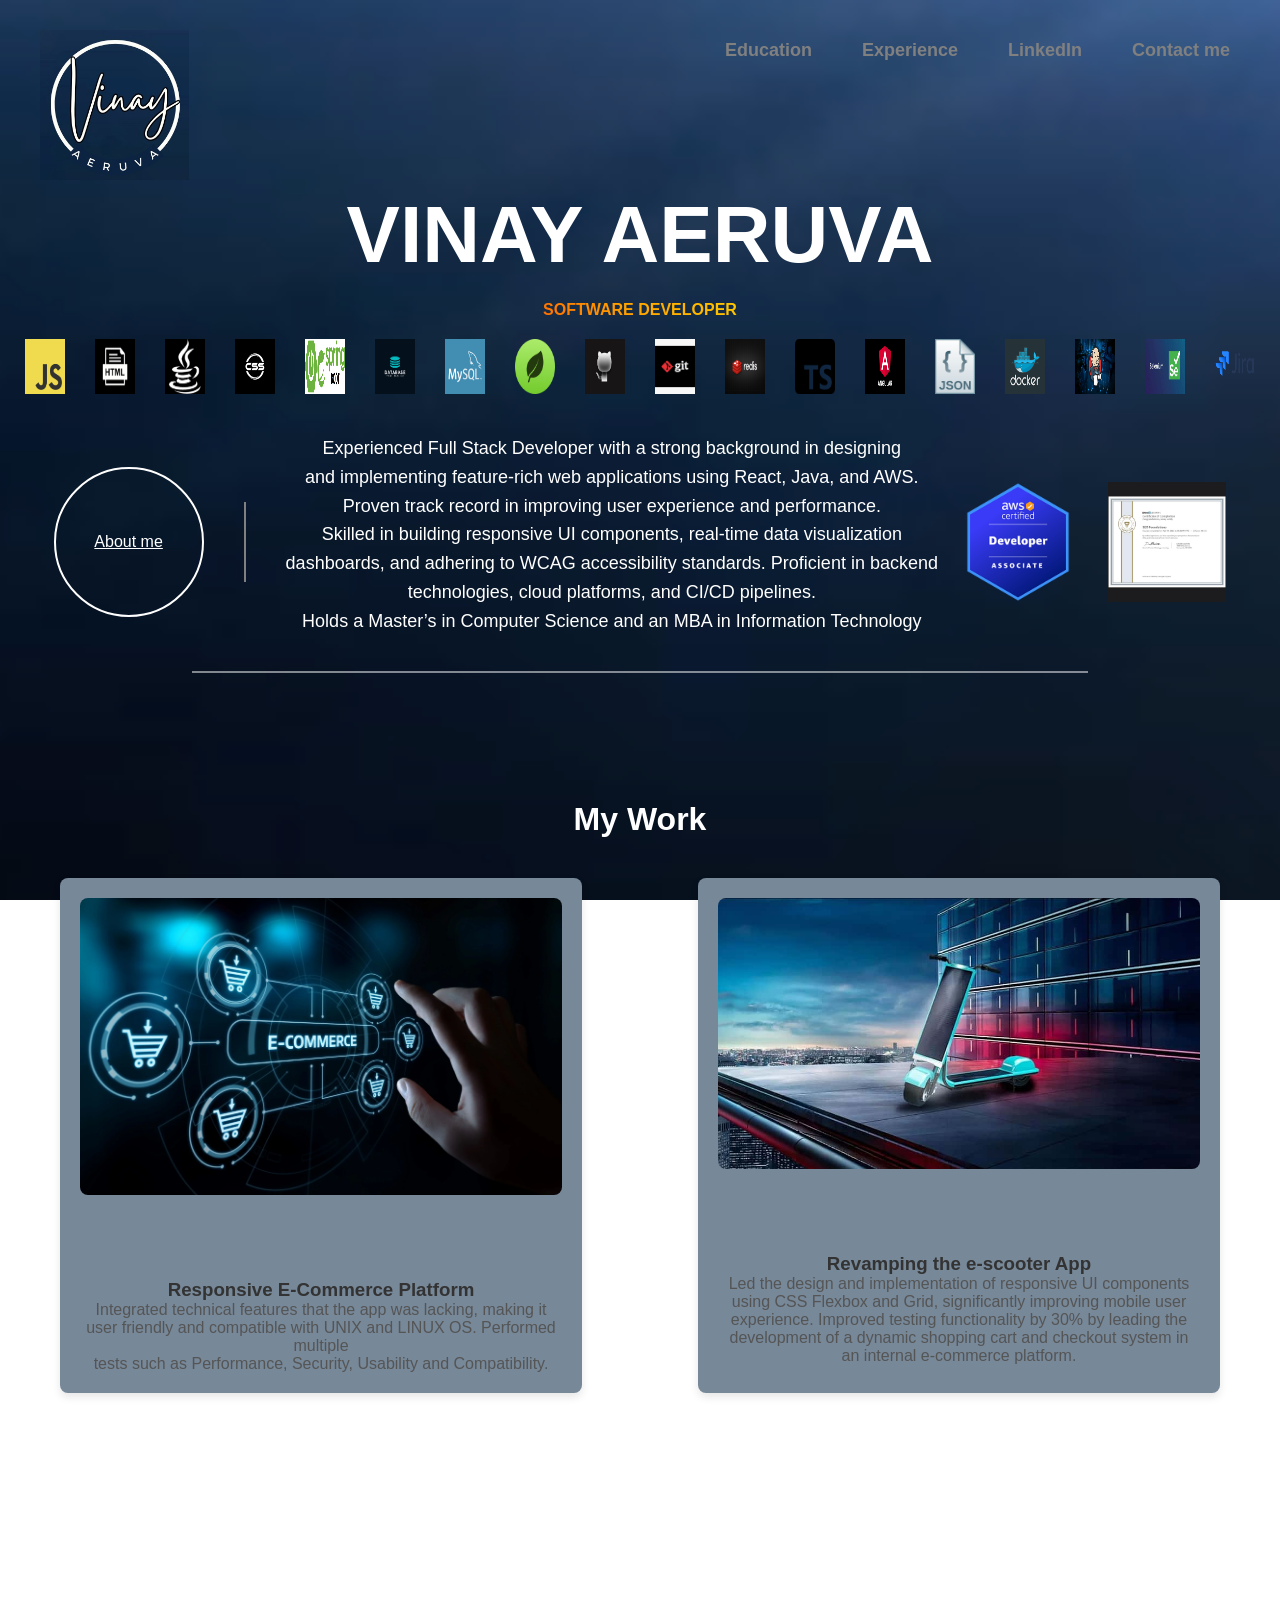
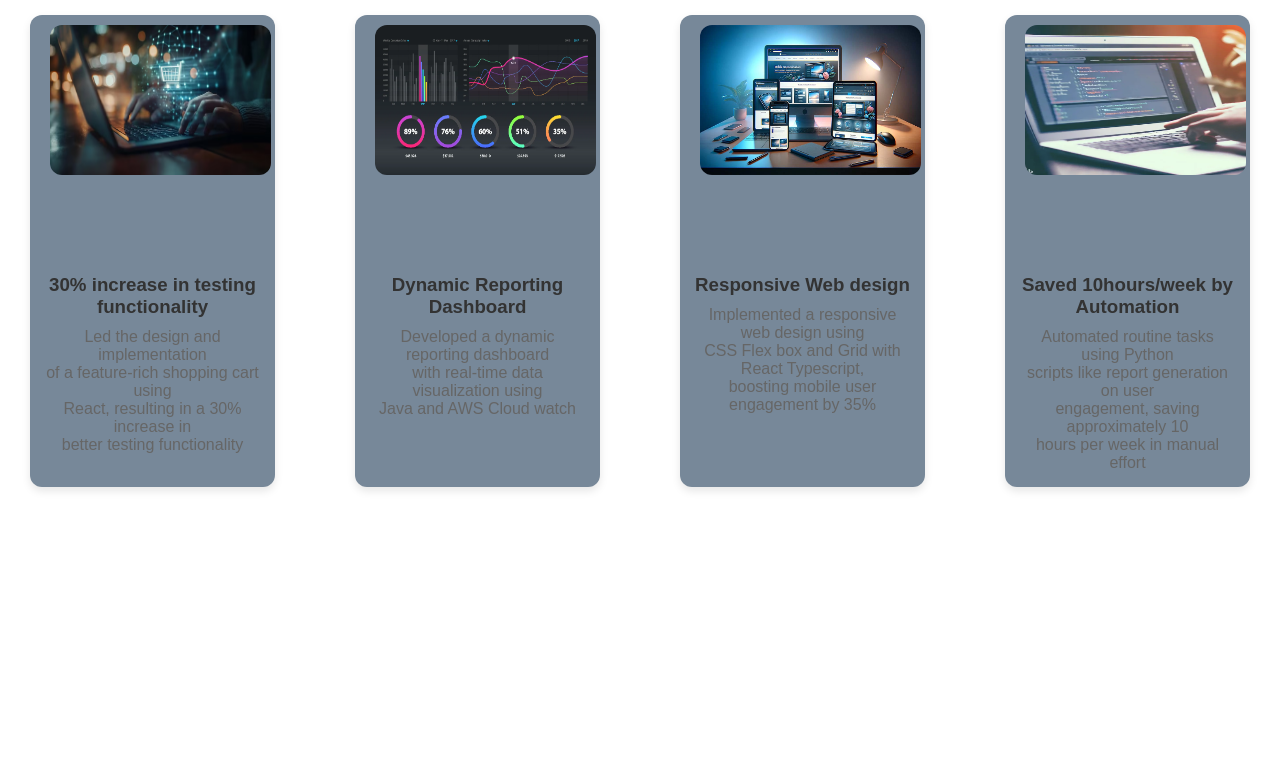
<file: index.html>
<!DOCTYPE html>
<html lang="en">
<head>
  <meta charset="UTF-8">
  <meta name="viewport" content="width=device-width, initial-scale=1.0">
  <title>Vinay Aeruva - Portfolio</title>
  <link rel="stylesheet" href="home.css">
  <link rel="stylesheet" href="https://cdnjs.cloudflare.com/ajax/libs/font-awesome/6.0.0-beta3/css/all.min.css">
</head>
<body>

<div class="logo-container">
    <a href="index.html">
        <img src="homepagelogo.png" alt="Your Logo" class="logo">
    </a>
</div>

<!-- Navbar -->

<nav>
  <a href="education.html" class="nav-button">Education</a>
  <a href="experience.html" class="nav-button">Experience</a>
  <a href="https://www.linkedin.com/in/vinay-aeruva-8361461a0/" target="_blank" class="nav-button">LinkedIn</a>
  <a href="contact.html" class="nav-button">Contact me</a>
</nav>


<!-- Centered Name Section -->
<section class="hero">
  <div class="name">
    <h1>VINAY AERUVA</h1>
    <h2>SOFTWARE DEVELOPER</h2>
  </div>

  <!-- Skills icons -->
  <div class="skills">
    <img src="JavaScript-logo.png" alt="JavaScript logo" />
    <img src="html.png" alt="HTML logo" />
    <img src="javalogo.png" alt="Java logo" />
    <img src="csslogo.jpeg" alt="CSS logo" />
    <img src="springlogo.png" alt="Spring logo" />
    <img src="databaselogo.jpeg" alt="Database logo" />
    <img src="mysqllogo.png" alt="MySQL logo" />
    <img src="mongodblogo.png" alt="MongoDB logo" />
    <img src="githublogo.jpeg" alt="GitHub logo" />
    <img src="gitlogo.jpeg" alt="Git logo" />
    <img src="redislogo.png" alt="Redis logo" />
    <img src="typescriptlogo.png" alt="TypeScript logo" />
    <img src="angularlogo.png" alt="Angular logo" />
    <img src="jsonlogo.png" alt="JSON logo" />
    <img src="docker.png" alt="Docker logo" />
    <img src="jenkinslogo.jpeg" alt="Jenkins logo" />
    <img src="seleniumlogo.jpeg" alt="Selenium logo" />
    <img src="jiralogo.png" alt="Jira logo" />
  </div>

  <!-- About Me Section -->
  <div class="about-me">
    <div class="about-content">
      <div class="about-btn::after">
        <div class="about-btn-container">
          <a href="aboutme.html" class="about-circle" style="color: white;">About me</a>

        </div>
      </div>
      <div class="vertical-separator"></div>
      <div class="description">
        <p> Experienced Full Stack Developer with a strong background in designing<br>
          and implementing feature-rich web applications using React, Java, and AWS.<br>
          Proven track record in improving user experience and performance.<br>
          Skilled in building responsive UI components, real-time data visualization<br>
          dashboards, and adhering to WCAG accessibility standards. Proficient in backend<br>
          technologies, cloud platforms, and CI/CD pipelines.<br>
          Holds a Master’s in Computer Science and an MBA in Information Technology
      </div>

      <div class="certificates">
        <img src="awslogo.png" alt="Certificates">
        <img src="seo.logo.jpeg" alt="Certificates">

      </div>
    </div>
  </div>
  <div class="separator"></div>

</section>


<div class="parent-container">
  <div class="my-projects-title">
  <p>My Work</p>
  </div>
</div>





<div class="projects-container">
  <!-- Project 1 -->
  <div class="project">
    <img src="ecommercepic.webp" alt="Project 1 Image">
    <div class="project-info">
      <h3>Responsive E-Commerce Platform</h3>
      <p>Integrated technical features that the app was lacking, making it user friendly and compatible with UNIX and
        LINUX OS. Performed multiple<br> tests such as Performance, Security, Usability and Compatibility.</p>
    </div>
  </div>
  <!-- Project 2 -->
  <div class="project">
    <img src="escooter.jpeg" alt="Project 2 Image">
    <div class="project-info">
      <h3>Revamping the e-scooter App</h3>
      <p>Led the design and implementation of responsive UI components<br>
        using CSS Flexbox and Grid, significantly improving mobile user experience.
        Improved testing functionality by 30% by leading the development of a dynamic shopping cart and checkout system in  <br>
        an internal e-commerce platform.</p>
    </div>
  </div>
</div>

<div class="fourth-separator"></div>

<div class="container">
  <div class="card">

    <img src="shoppingcart.avif" alt="Image 1">
    <div class="card-description">
      <h3>30% increase in testing functionality </h3>
      <p>Led the design and implementation <br>
        of a feature-rich shopping cart using<br>
        React, resulting in a 30% increase in <br>
        better testing functionality</p>
    </div>
  </div>

  <div class="card">
    <img src="dashboard.png" alt="Image 2">
    <div class="card-description">
      <h3>Dynamic Reporting Dashboard</h3>
      <p>Developed a dynamic reporting dashboard<br>
        with real-time data visualization using <br>
        Java and AWS Cloud watch</p>
    </div>
  </div>

  <div class="card">
    <img src="responsivewebdesign.jpeg" alt="Image 3">
    <div class="card-description">
      <h3>Responsive Web design</h3>
      <p>Implemented a responsive web design using <br>
        CSS Flex box and Grid with React Typescript,<br>
        boosting mobile user engagement by 35%</p>
    </div>
  </div>

  <div class="card">
    <img src="automatedtasks.webp" alt="Image 4">
    <div class="card-description">
      <h3>Saved 10hours/week by Automation</h3>
      <p>Automated routine tasks using Python <br>
        scripts like report generation on user<br>
        engagement, saving approximately 10 <br>
        hours per week in manual effort</p>
    </div>
  </div>
</div>

</body>
</html>


<div class="fourth-separator"></div>

<footer id="transparent-footer">
  <div class="footer-content">
    <p> vinayaeruva@gmail.com</p>
    <p> (475) 746-8162</p>
    <p>© 2024 Vinay Aeruva Portfolio. All Rights Reserved.</p>
  </div>
</footer>

<script src="main.js"></script>
</file>
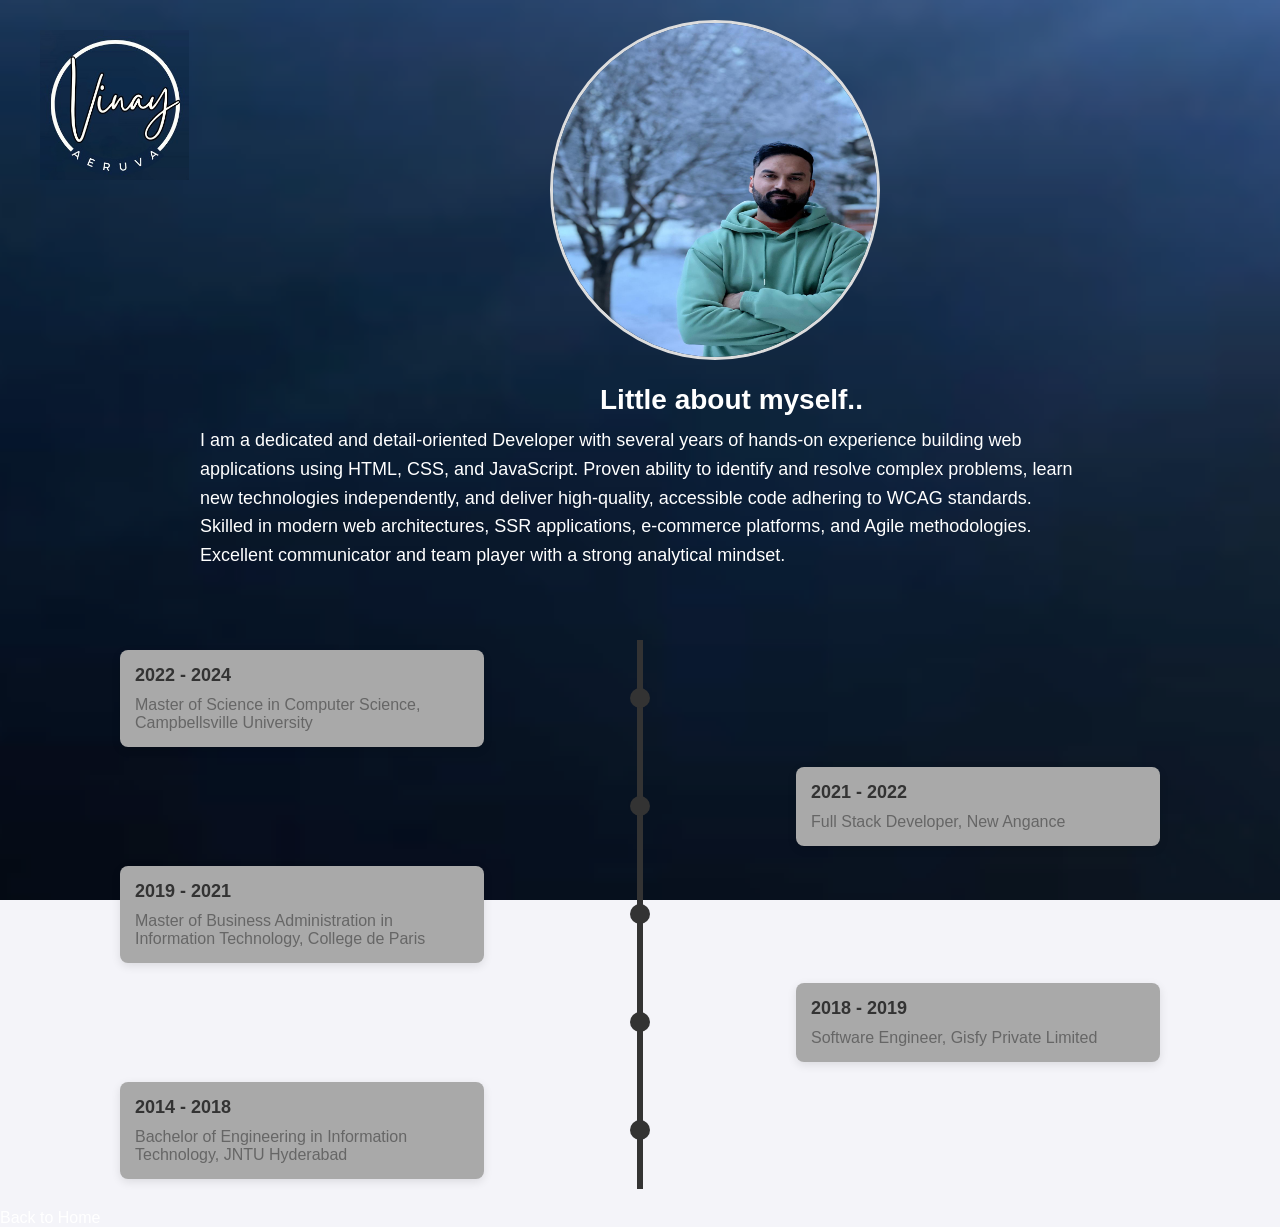
<file: aboutme.html>
<!DOCTYPE html>
<html lang="en">
<head>
    <meta charset="UTF-8">
    <meta name="viewport" content="width=device-width, initial-scale=1.0">
    <link rel="stylesheet" href="aboutme.css"> <!-- Link to external CSS file -->
    <title>About Me</title>
</head>
<body>

<div class="logo-container">
    <a href="index.html">
        <img src="homepagelogo.png" alt="Your Logo" class="logo">
    </a>
</div>

<div class="container">
    <!-- Left section: Profile and Bio -->
    <div class="about-section">
        <div class="profile-photo">
            <img src="vinayphoto.jpeg" alt="vinay photo">
        </div>
        <div class="about-text">
            <h1>Little about myself..</h1>

            <p>
                I am a dedicated and detail-oriented Developer with several years of hands-on experience
                building web applications using HTML, CSS, and JavaScript. Proven ability to identify and resolve complex problems,
                learn new technologies independently, and deliver high-quality, accessible code adhering to WCAG standards.
                Skilled in modern web architectures, SSR applications, e-commerce platforms, and Agile methodologies.
                Excellent communicator and team player with a strong analytical mindset.
            </p>

        </div>
    </div>

    <!-- Right section: Timeline -->
    <div class="timeline-section">
        <div class="timeline">

            </div>
            <div class="timeline-item left">
                <div class="content">
                    <h2>2022 - 2024</h2>
                    <p>Master of Science in Computer Science, Campbellsville University</p>
                </div>
            </div>
            <div class="timeline-item right">
                <div class="content">
                    <h2>2021 - 2022</h2>
                    <p>Full Stack Developer, New Angance</p>
                </div>
            </div>
            <div class="timeline-item left">
                <div class="content">
                    <h2>2019 - 2021</h2>
                    <p>Master of Business Administration in Information Technology, College de Paris</p>
                </div>
            </div>
            <div class="timeline-item right">
                <div class="content">
                    <h2>2018 - 2019</h2>
                    <p>Software Engineer, Gisfy Private Limited</p>
                </div>
            </div>
            <div class="timeline-item left">
                <div class="content">
                    <h2>2014 - 2018</h2>
                    <p>Bachelor of Engineering in Information Technology, JNTU Hyderabad</p>
                </div>
            </div>
        </div>
    </div>
</div>
<nav>
    <a href="index.html">Back to Home</a>
</nav>
</body>
</html>
</file>
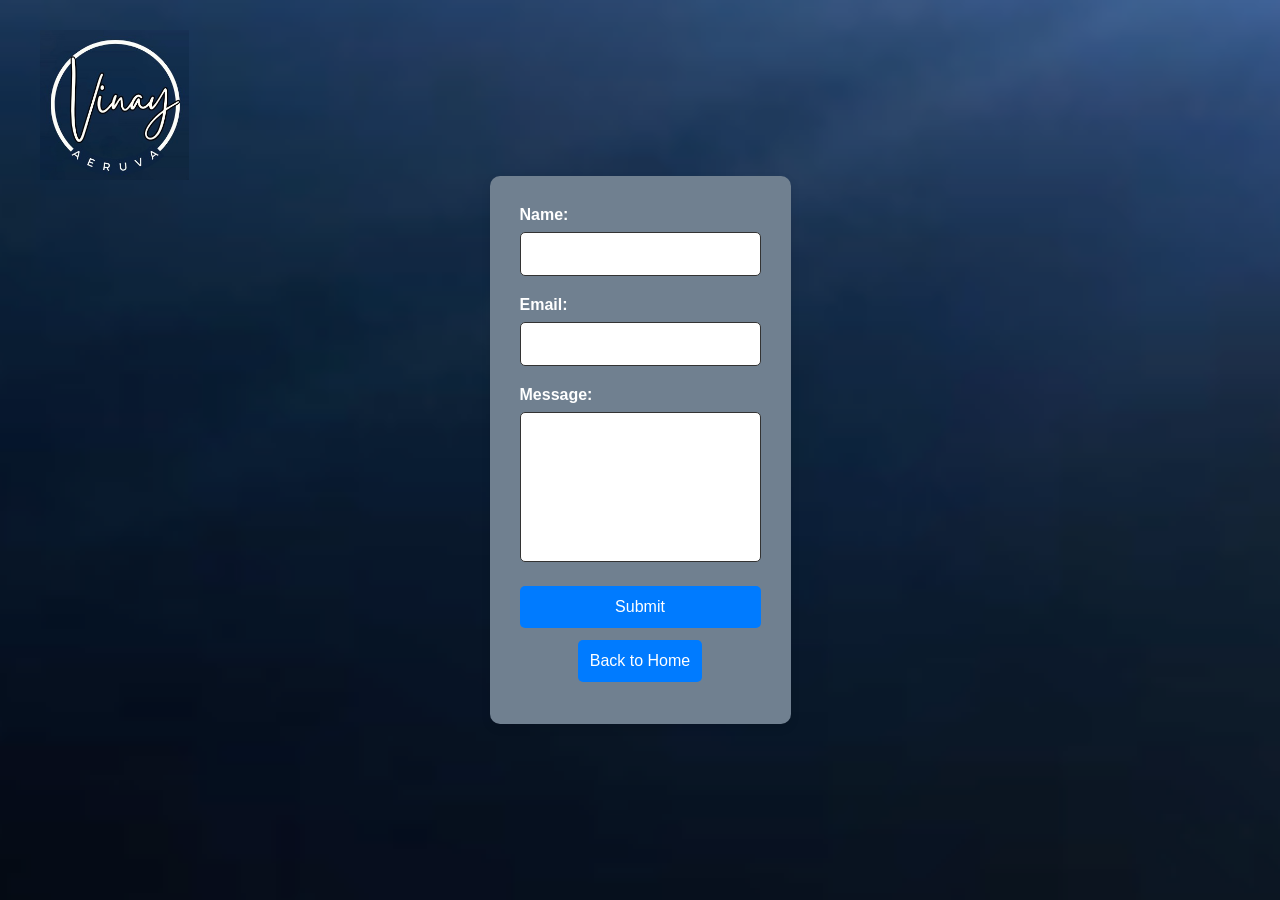
<file: contact.html>
<!DOCTYPE html>
<html lang="en">
<head>
    <meta charset="UTF-8">
    <meta name="viewport" content="width=device-width, initial-scale=1.0">
    <title>Contact Me</title>
    <link rel="stylesheet" href="contact.css">

</head>
<body>

<div class="logo-container">
    <a href="index.html">
        <img src="homepagelogo.png" alt="Your Logo" class="logo">
    </a>
</div>
<main>
    <div class="contact-container">
        <form action="https://getform.io/f/ayvprxvb" method="POST" class="contact-form">
            <div class="form-group">
                <label for="name">Name:</label>
                <input type="text" id="name" name="name" required>
            </div>

            <div class="form-group">
                <label for="email">Email:</label>
                <input type="email" id="email" name="email" required>
            </div>

            <div class="form-group">
                <label for="message">Message:</label>
                <textarea id="message" name="message" required></textarea>
            </div>

            <button type="submit">Submit</button>

            <footer class="footer">
                <a href="index.html">
                    <button type="button">Back to Home</button>
                </a>
            </footer>
        </form>
    </div>
</main>
</body>
</html>
</file>
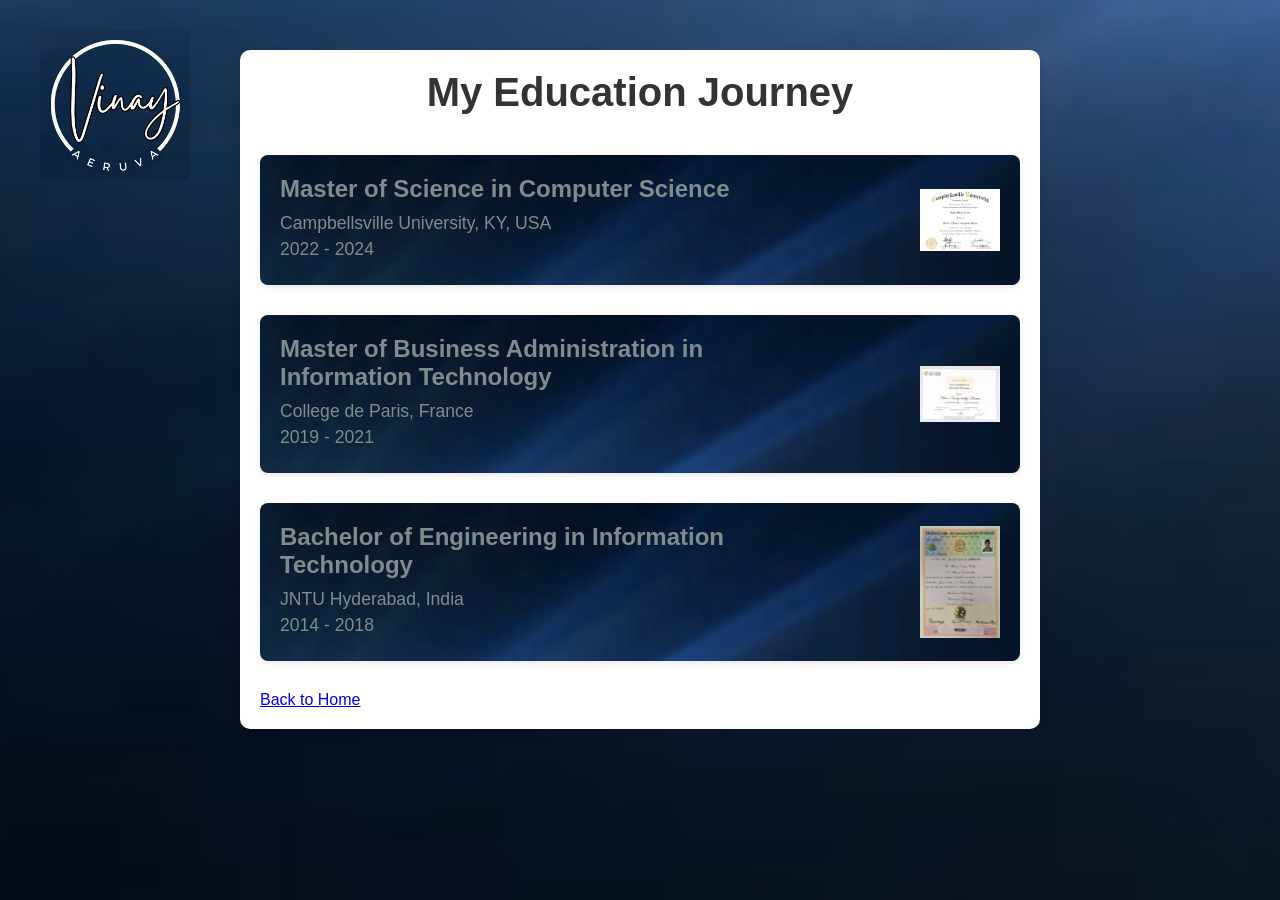
<file: education.html>
<!DOCTYPE html>
<html lang="en">
<head>
    <meta charset="UTF-8">
    <meta name="viewport" content="width=device-width, initial-scale=1.0">
    <title>Education</title>
    <link rel="stylesheet" href="education.css">
</head>
<body>

<div class="logo-container">
    <a href="index.html">
        <img src="homepagelogo.png" alt="Your Logo" class="logo">
    </a>
</div>

<section class="education-section">
    <h1>My Education Journey</h1>

    <div class="education-item">
        <div class="degree-info">
            <h2>Master of Science in Computer Science</h2>
            <p>Campbellsville University, KY, USA</p>
            <p>2022 - 2024</p>
        </div>
        <img src="msdegree.jpg" alt="University Logo" class="edu-logo">
    </div>

    <div class="education-item">
        <div class="degree-info">
            <h2>Master of Business Administration in Information Technology</h2>
            <p>College de Paris, France</p>
            <p>2019 - 2021</p>
        </div>
        <img src="mbadegree.jpg" alt="College Logo" class="edu-logo">
    </div>

    <div class="education-item">
        <div class="degree-info">
            <h2>Bachelor of Engineering in Information Technology</h2>
            <p>JNTU Hyderabad, India</p>
            <p>2014 - 2018</p>
        </div>
        <img src="btechdegree.jpg" alt="University Logo" class="edu-logo">
    </div>
    <nav>
        <a href="index.html">Back to Home</a>
    </nav>
</section>
</body>
</html>
</file>
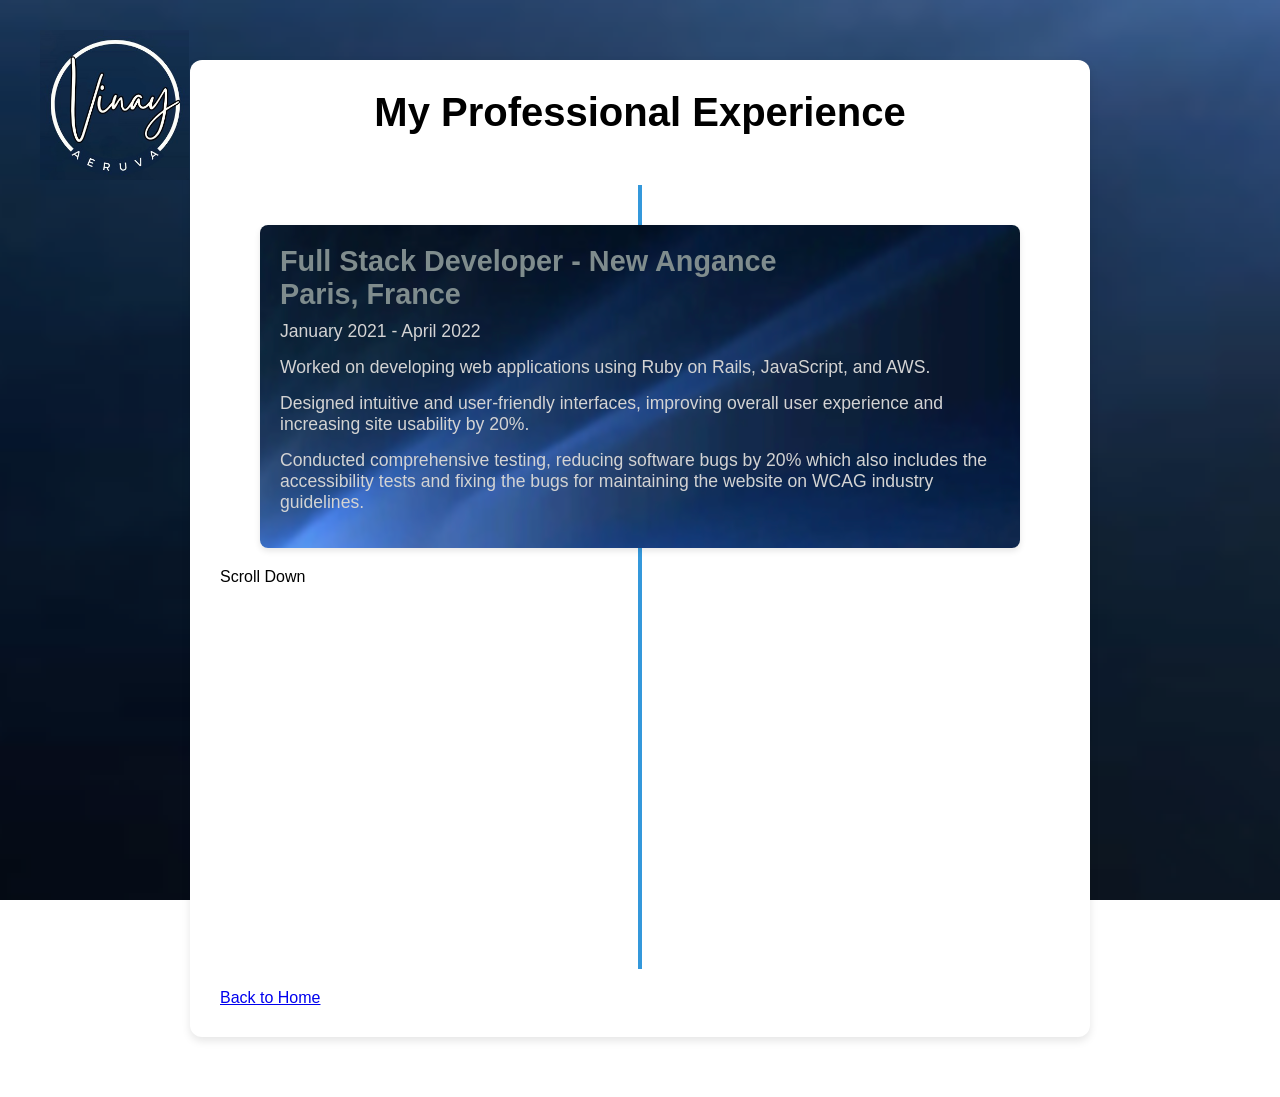
<file: experience.html>
<!DOCTYPE html>
<html lang="en">
<head>
    <meta charset="UTF-8">
    <meta name="viewport" content="width=device-width, initial-scale=1.0">
    <title>Experience</title>
    <link rel="stylesheet" href="experience.css">
</head>
<body>

<div class="logo-container">
    <a href="index.html">
        <img src="homepagelogo.png" alt="Your Logo" class="logo">
    </a>
</div>

<section class="experience-section">
    <h1>My Professional Experience</h1>

    <!-- Timeline Container -->
    <div class="timeline">
        <!-- Timeline Item 1 -->
        <div class="timeline-item">
            <div class="timeline-content">
                <h2>Full Stack Developer - New Angance<br> Paris, France</h2>
                <p>January 2021 - April 2022</p>
                <p>  Worked on developing web applications using Ruby on Rails, JavaScript, and AWS.</p>
                <p>  Designed intuitive and user-friendly interfaces, improving overall user experience and increasing site usability by 20%.</p>
                <p>	Conducted comprehensive testing, reducing software bugs by 20% which also includes the accessibility tests and fixing the bugs for maintaining the website on WCAG industry guidelines. </p>
            </div>
        </div>
        <div class="scroll-down-indicator">
            <span>Scroll Down</span>
        </div>

        <!-- Timeline Item 2 -->
        <div class="timeline-item">
            <div class="timeline-content">
                <h2>Software Engineer - Gisfy Private Limited<br> Hyderabad, India</h2>
                <p>January 2018 - March 2019</p>
                <p>Implemented dynamic reporting dashboards, optimized mixed reality systems using AWS and Java.</p>
                <p>Revamped existing UI components for better accessibility and performance, resulting in a 25% improvement in page load times.</p>
                <p>Supported and optimized next-generation Mixed Reality systems, ensuring top-quality performance and reliability on a rotational, on-call basis. </p>
            </div>
        </div>
    </div>

    <nav>
        <a href="index.html">Back to Home</a>
    </nav>
</section>

<script src="experience.js"></script>
</body>
</html>
</file>
<file: home.css>
@import url('https://fonts.googleapis.com/css2?family=Roboto:wght@400;700&display=swap');

/* Now use the custom font */
#vinay-description1, #vinay-description2, #vinay-description3, #vinay-description4 {
    font-family: 'Roboto', sans-serif; /* Example custom font */
}
/* General Styles */
body {
    margin: 0;
    padding: 0;
    font-family: 'Arial', sans-serif;
    background-image:url('backgroundvin.png');
    background-size: cover; /* Ensures the image covers the whole page */
    background-repeat: no-repeat; /* Prevents the image from repeating */
    background-position: center center; /* Centers the image on the page */
    background-attachment: fixed; /* Keeps the background fixed during scrolling */
    color: white;
    overflow-x: hidden;
}

/*logo*/
/* General reset for margin and padding */
* {
    margin: 0;
    padding: 0;
    box-sizing: border-box;
}

body {
    font-family: Arial, sans-serif;
}

/* Header styling */
header {
    display: flex;
    align-items: center;
    padding: 20px;

    position: relative;
}

/* Logo container */
.logo-container {
    position: absolute;
    top: 30px;
    left: 30px;
    padding-left: 10px; /* Adds extra space to move the logo to the right */
}

/* Logo image styling */
.logo {
    height: 150px; /* Adjust the height as needed */
    width: auto;
    cursor: pointer;
}


nav {
    display: flex; /* Use flexbox for alignment */
    justify-content: flex-end; /* Align items to the right */
    padding: 20px; /* Add padding for spacing */
}


.nav-button {
    text-decoration: none; /* Remove underline */
    color: grey; /* Set text color to white */
    font-size: 18px; /* Set font size */
    font-weight: bold; /* Make text bold */
    margin-left: 20px; /* Add spacing between buttons */
    margin-top: 20px;
    margin-right: 30px;
    transition: transform 0.3s ease, box-shadow 0.3s ease; /* Smooth transition for the hover effect */
}

/* Change color on hover */
.nav-button:hover {
    transform: scale(1.1); /* Slightly increase the size */
}

/* Optional: Maintain white color for visited links */
.nav-button:visited {
    color: white; /* Keep visited links white */
}


/* Additional Styles for logo and sections remain the same */
.hero {
    display: flex;
    flex-direction: column;
    align-items: center;
    justify-content: center;
    height: 80vh;
    position: relative;
    text-align: center;
}

.name h1 {
    font-size: 5em;
    font-weight: bold;
    margin-bottom: 20px;
    transition: color 0.3s ease; /* Smooth transition for color change */
}


.name h2 {
    font-size: 1em;
    font-weight: bold;
    margin-bottom: 20px;
    background: linear-gradient(45deg, red, orange, yellow, green, blue, indigo, violet); /* Rainbow gradient */
    background-size: 300%; /* Ensure smooth animation */
    -webkit-background-clip: text; /* Clip the background to the text */
    background-clip: text; /* For non-WebKit browsers */
    color: transparent; /* Make text transparent to show gradient */
    transition: background-position 0.3s ease; /* Smooth transition for background position */
}

/* Hover effect */
.name h2:hover {
    background-position: 100%; /* Shift the background position on hover */
}


@keyframes responsive-animation {
    0% {
        font-size: 1.5em;
    }
    100% {
        font-size: 2em;
    }
}

/* Responsive behavior for smaller screens */
@media (max-width: 768px) {
    .name h2 {
        font-size: 1.5em;
        animation: responsive-animation-small 1s ease-in-out;
    }

    @keyframes responsive-animation-small {
        0% {
            font-size: 1.2em;
        }
        100% {
            font-size: 1.5em;
        }
    }
}

/* Responsive behavior for extra small screens */
@media (max-width: 480px) {
    .name h2 {
        font-size: 1.2em;
        animation: responsive-animation-xsmall 1s ease-in-out;
    }

    @keyframes responsive-animation-xsmall {
        0% {
            font-size: 1em;
        }
        100% {
            font-size: 1.2em;
        }
    }
}





.skills {
    display: flex; /* Use flexbox for layout */
    overflow: hidden; /* Hide overflow to prevent scrollbar */
    white-space: nowrap; /* Prevent line breaks */
    animation: slide 120s linear infinite; /* Slow animation */
    position: relative; /* Positioning for absolute children */

}

.skills img {
    width: 40px; /* Set the width to 40 pixels */
    height: auto; /* Keep the aspect ratio */
    margin: 0 15px; /* Add spacing between images */
}

@keyframes slide {
    0% {
        transform: translateX(100%); /* Start from the right */
        opacity: 0; /* Fully visible */
    }
    20% {
        opacity: 1; /* Still fully visible before reaching center */
    }
    40% {
        opacity: 2; /* Still fully visible before reaching center */
    }
    50% {
        opacity: 3; /* Fade out at the center */
    }
    60% {
        opacity: 2; /* Still invisible right after the center */
    }
    80% {
        opacity: 1; /* Still invisible right after the center */
    }
    100% {

        transform: translateX(calc(-100% - 20px)); /* Move to the left with margin */
        opacity: 0; /* Fully invisible */
    }
}


/* About Me Section */
.about-me {
    margin-top: 40px;
    position: relative;
}

.about-content {
    display: flex;
    align-items: center;
    justify-content: space-between;
    max-width: 1200px;
    margin: 0 auto;
    flex-wrap: wrap;
}

.about-circle {
    height: 150px;
    width: 150px;
    border: 2px solid white;
    border-radius: 50%;
    display: flex;
    justify-content: center;
    align-items: center;
    margin-right: 20px;
    background-color: transparent;
}

.about-btn {
    text-decoration: none;
    color: white !important; /* Ensure white text */
    font-size: 18px;
    font-weight: bold;
    position: relative;
    margin-right: 20px;
    background-color: transparent; /* Optional: to ensure visibility */
}

.about-btn::after {
    content: '';
    display: block;
    width: 100%;
    height: 2px;
    background: white;
    position: absolute;
    bottom: -5px;
    left: 0;
    transform: scaleX(0); /* Initially hidden */
    transform-origin: left; /* Animates from left to right */
    transition: transform 0.3s ease; /* Smooth transition */
}

.about-btn:hover::after {
    transform: scaleX(1); /* Expands the underline on hover */
}

.vertical-separator {
    width: 2px; /* Width of the separator */
    height: 80px; /* Height of the separator */
    background-color: grey; /* Color of the separator */
    margin: 0 20px; /* Spacing around the separator */
}


.description {
    color: white; /* Initial text color */
    font-size: 18px; /* Initial font size */
    line-height: 1.6;
    flex: 1; /* Allow the description to take up available space */
    text-align: justify-all; /* Center the text */
    margin: 0 20px; /* Add horizontal spacing */
    margin-bottom: 15px;
    transition: color 0.3s ease, font-size 0.3s ease, transform 0.3s ease; /* Smooth transition */
}

/* Hover effect */
.description:hover {
    color: darkkhaki; /* Change text color on hover */
    cursor: pointer; /* Change cursor to pointer to indicate interactivity */
}


.certificates {
    display: flex; /* Use flexbox for the certificates */
    justify-content: flex-end; /* Align certificates to the right */
    gap: 30px; /* Space between certificate images */
}

.certificates img {
    height: 120px;
    transition: transform 0.3s ease, box-shadow 0.3s ease; /* Smooth transition for the hover effect */

}
.certificates img:hover {
    transform: scale(1.1); /* Slightly enlarges the image on hover */
    box-shadow: 0 4px 8px rgba(0, 0, 0, 0.2); /* Adds a soft shadow on hover */
}



/* Responsive Design */
@media screen and (max-width: 768px) {
    .name h1 {
        font-size: 3em;
    }

    .skills img {
        height: 40px;
    }

    .about-circle {
        height: 80px;
        width: 80px;
    }

    .certificates img {
        height: 80px;
    }

    .nav {
        top: 10px; /* Adjust positioning for smaller screens if needed */
        right: 10px; /* Adjust positioning for smaller screens if needed */
    }
}




#vinay-description1, #vinay-description2 {
    width: 50%; /* Adjust as needed to fit within the left column */
    position: absolute;

}

#vinay-description1 {
    top: 900px;
    left: 10%;

}


#vinay-description2 {
    top: 700px;
    left: 10%;
}

#vinay-description3, #vinay-description4 {
    width: 50%; /* Adjust as needed to fit within the right column */
    position: absolute;
}

#vinay-description3 {
    top: 900px;
    right: 10%;
}

#vinay-description4 {
    top: 700px;
    right: 10%;
}



/* Description Styling */
#vinay-description1, #vinay-description2, #vinay-description3, #vinay-description4 {
    color: white;
    font-size: 20px;
    text-align: center;

    padding: 20px;
    border-radius: 10px;

}

/* Styling the container elements */
#vinay-description1, #vinay-description2, #vinay-description3, #vinay-description4 {
    margin: 20px 0;
    font-size: 20px;

    line-height: 1.6;
    font-family: 'Bradley Hand ITC', cursive; /* Replace with your desired font */
}

/* Responsive Separator */
.separator {
    height: 2px; /* Thickness of the separator */
    width: 70%; /* Width of the separator */
    background-color: #ffffff; /* Color of the separator */
    margin: 20px auto; /* Center the separator and add vertical spacing */
    opacity: 0.5; /* Optional: adjust opacity for a subtle effect */
}

/* Responsive Design */
@media (max-width: 768px) {
    .separator {
        width: 90%; /* Wider separators on smaller screens */
    }
}

@media (max-width: 480px) {
    .separator {
        width: 100%; /* Full width on very small screens */
    }
}


.second-separator {
    height: 2px; /* Thickness of the separator */
    width: 60%; /* Width of the separator */
    background-color: #ffffff; /* Color of the separator */
    margin: 100px auto; /* Center the separator and add vertical spacing */
    opacity: 0.5; /* Optional: adjust opacity for a subtle effect */
}

/* Responsive Design */
@media (max-width: 768px) {
    .separator {
        width: 90%; /* Wider separators on smaller screens */
    }
}

@media (max-width: 480px) {
    .separator {
        width: 100%; /* Full width on very small screens */
    }
}



.fourth-separator {
    height: 2px; /* Thickness of the separator */
    width: 60%; /* Width of the separator */
    background-color: #ffffff; /* Color of the separator */
    margin: 100px auto; /* Center the separator and add vertical spacing */
    opacity: 0.5; /* Optional: adjust opacity for a subtle effect */
}

/* Responsive Design */
@media (max-width: 768px) {
    .separator {
        width: 90%; /* Wider separators on smaller screens */
    }
}

@media (max-width: 480px) {
    .separator {
        width: 100%; /* Full width on very small screens */
    }
}
/* Footer Styling */
#transparent-footer {
    position: fixed;
    bottom: 0; /* Position at the bottom */
    left: 0;
    right: 0;
    background-color: rgba(255, 255, 255, 0.1); /* Very transparent white background */
    color: white;
    text-align: center;
    padding: 10px 0;
    opacity: 0; /* Initially invisible */
    transition: opacity 0.5s ease, bottom 0.5s ease; /* Smooth transition */
    display: flex; /* Use flexbox for layout */
    justify-content: center; /* Center content horizontally */
    align-items: center; /* Center content vertically */
}

/* Footer content styles */
.footer-content {
    display: flex; /* Use flexbox to arrange items side by side */
    gap: 60px; /* Space between email and phone number */
}

#transparent-footer p {
    margin: 0;
    transition: color 0.3s ease; /* Smooth transition for color change */
}

/* Hover effect for text */
#transparent-footer p:hover {
    color: #ffcc00; /* Change text color on hover */
    cursor: pointer; /* Change cursor to pointer to indicate interactivity */
}

/* When footer is visible, make it opaque */
#transparent-footer.visible {
    opacity: 1; /* Make it fully visible */
}

/* Additional spacing for content area */
.content {
    padding-bottom: 60px; /* Increase padding to avoid overlap with footer */
}

/*projects*/



.parent-container {
    display: flex;
    justify-content: center; /* Centers the child horizontally */
}

.my-projects-title {
    font-size: 2em;
    font-weight: bold;
    margin-bottom: 20px;
}


.projects-container {
    display: flex;
    justify-content: space-between;
    padding: 20px;
    max-width: 1200px;
    margin: auto;
}

.project {
    background-color: lightslategray;
    padding: 20px;
    width: 45%; /* Each project takes up 45% of the container */
    border-radius: 8px;
    box-shadow: 0 4px 8px rgba(0, 0, 0, 0.1);
    transition: transform 0.3s ease, box-shadow 0.3s ease;
}
.project:hover {
    transform: translateY(-10px); /* Moves the element up on hover */
    box-shadow: 0 8px 16px rgba(0, 0, 0, 0.2); /* Darker shadow on hover */
    background-color: lightgrey; /* Change to a darker color on hover */
}



.project img {
    width: 100%;
    border-radius: 8px;
    margin-bottom: 80px;
}

.project-info h3 {
    margin-top: 0;
    color: #333;
    text-align: center;
}

.project-info p {
    color: #555;
    text-align: center;
    justify-content: center;
}


* {
    margin: 0;
    padding: 0;
    box-sizing: border-box;
    font-family: Arial, sans-serif;

}



.container {
    display: flex;
    gap: 20px;
    justify-content: center;

}

.card {
    overflow: hidden;
    background-color: lightslategray;
    width: 45%; /* Each project takes up 45% of the container */
    box-shadow: 0 4px 8px rgba(0, 0, 0, 0.1);
    transition: transform 0.3s ease, box-shadow 0.3s ease;
    margin-left: 30px;
    margin-right: 30px;
    border-radius:12px;
    margin-bottom: 80px;

}
.card:hover {
    transform: translateY(-10px); /* Moves the element up on hover */
    box-shadow: 0 8px 16px rgba(0, 0, 0, 0.2); /* Darker shadow on hover */
    background-color: lightgrey; /* Change to a darker color on hover */
}


.card img {
    width: 90%;
    height: 150px;
    justify-content: center;
    margin-left: 20px;
    margin-right: 20px;
    margin-top: 10px;
    border-radius:12px;
    margin-bottom: 80px;
}

.card-description {
    padding: 15px;
    text-align: center;
}

.card h3 {
    margin-bottom: 10px;
    color: #333;
}

.card p {
    font-size: 16px;
    color: #666;
}

.card:hover {
    transform: scale(1.05);
    box-shadow: 0 8px 16px rgba(0, 0, 0, 0.2);
}
</file>
<file: aboutme.css>
body {
    font-family: Arial, sans-serif;
    margin: 0;
    padding: 0;
    background-image:url('backgroundvin.png');
    background-size: cover; /* Ensures the image covers the whole page */
    background-repeat: no-repeat; /* Prevents the image from repeating */
    background-position: center center; /* Centers the image on the page */
    background-attachment: fixed; /* Keeps the background fixed during scrolling */
}


/* Container for the entire about section */
.about-container {
    display: flex;
    justify-content: center;
    align-items: center;
    flex-direction: column;
    text-align: center;
    padding: 20px;
    max-width: 800px;
    margin: 50px auto;
    background-image:url('background.png');
    border-radius: 10px;
    box-shadow: 0 4px 8px rgba(0, 0, 0, 0.1);
    opacity: 0;
    animation: fadeIn 2s ease-in forwards; /* Animation for fade-in */
    background-size: cover; /* Ensures the image covers the whole page */
    background-repeat: no-repeat; /* Prevents the image from repeating */
    background-position: center center; /* Centers the image on the page */
    background-attachment: fixed; /* Keeps the background fixed during scrolling */
}

/* Fade-in animation */
@keyframes fadeIn {
    0% {
        opacity: 0;
    }
    100% {
        opacity: 1;
    }
}

/* Styles for profile photo */
.profile-photo img {
    width: 330px;
    height: 340px;
    border-radius: 50%; /* Circular image */
    border: 3px solid #ddd; /* Optional border */
    margin-top: 20px;
    margin-bottom: 20px;
    margin-left: 550px;
    animation: bounce 1.5s ease-in-out infinite; /* Bounce animation */

}

/* Bounce animation */
@keyframes bounce {
    0%, 100% {
        transform: translateY(0);
    }
    50% {
        transform: translateY(-10px);
    }
}

/* Styles for the text section */
.about-text h1 {
    font-size: 28px;
    color: white;
    margin-bottom: 10px;
    margin-left: 600px;
    align-content: center;
    opacity: 0;
    transform: translateX(-50px);
    animation: slideIn 1.5s ease-in-out forwards;
}


.about-text p {
    font-size: 18px;
    line-height: 1.6;
    color: white;
    justify-content: center;
    opacity: 0;
    margin-left: 200px;
    margin-right: 200px;
    transform: translateX(-50px);
    animation: slideIn 1.5s ease-in-out forwards;
    animation-delay: 0.3s; /* Delay for paragraph to slide in */
}
/* Hover effect for h1, h2, and p */
.about-text h1:hover,
.about-text h2:hover,
.about-text p:hover {
    color: #f39c12; /* Changes text color on hover */
    transform: translateX(0); /* Reset the slide effect */
    opacity: 1; /* Ensure opacity is fully visible on hover */
    transition: color 0.3s ease, transform 0.3s ease, opacity 0.3s ease; /* Smooth transitions */
}
a {
    color: white; /* Changes the link color to white */
    text-decoration: none; /* Removes underline */
    transition: color 0.3s ease; /* Smooth transition for color changes */
}

a:hover {
    color: #f39c12; /* Optional: Change to a different color on hover (e.g., vibrant orange) */
}


/* Slide-in animation */
@keyframes slideIn {
    0% {
        opacity: 0;
        transform: translateX(-50px);
    }
    100% {
        opacity: 1;
        transform: translateX(0);
    }
}

/* Optional responsive adjustments */
@media (max-width: 600px) {
    .about-container {
        padding: 10px;
    }

    .about-text h1 {
        font-size: 24px;
    }

    .about-text p {
        font-size: 16px;
    }
}

* {
    margin: 0;
    padding: 0;
    box-sizing: border-box;
}

body {
    font-family: Arial, sans-serif;
    background-color: #f4f4f9;
}

.timeline {
    position: relative;
    width: 90%;
    margin: 50px auto;
}


/* Right section styles (Timeline) */
.timeline-section {
    flex: 1;
    padding: 20px;
}

.timeline {
    position: relative;
}

.timeline-item {
    display: flex;
    justify-content: flex-end;
    padding: 10px 0;
    position: relative;
    margin-left: 100px;
    margin-right: 100px;
}

.timeline-item.left {
    justify-content: flex-start;
}

.timeline-item .content {
    background-color: #a9a9a9;
    padding: 15px;
    border-radius: 8px;
    box-shadow: 0 3px 10px rgba(0, 0, 0, 0.1);
    width: 35%;
}

.timeline-item.right .content {
    margin-left: 50px;
}

.timeline-item.left .content {
    margin-right: 50px;
}

.timeline-item h2 {
    color: #333;
    font-size: 18px;
    margin-bottom: 10px;
}

.timeline-item p {
    color: #666;
    font-size: 16px;
}

.timeline-item::before {
    content: "";
    position: absolute;
    width: 6px;
    height: 100%;
    background-color: #333;
    top: 0;
    left: 50%;
    transform: translateX(-50%);
}

.timeline-item::after {
    content: "";
    position: absolute;
    width: 20px;
    height: 20px;
    background-color: #333;
    border-radius: 50%;
    top: 50%;
    left: 50%;
    transform: translate(-50%, -50%);
}

/* Responsive styles */
@media screen and (max-width: 768px) {
    .container {
        flex-direction: column;
    }

    .timeline-item .content {
        width: 80%;
    }

    .timeline-item.left .content,
    .timeline-item.right .content {
        margin: 0;
    }
}


/*logo*/
/* General reset for margin and padding */
* {
    margin: 0;
    padding: 0;
    box-sizing: border-box;
}

body {
    font-family: Arial, sans-serif;
}

/* Header styling */
header {
    display: flex;
    align-items: center;
    padding: 20px;

    position: relative;
}

/* Logo container */
.logo-container {
    position: absolute;
    top: 30px;
    left: 30px;
    padding-left: 10px; /* Adds extra space to move the logo to the right */
}

/* Logo image styling */
.logo {
    height: 150px; /* Adjust the height as needed */
    width: auto;
    cursor: pointer;
}
</file>
<file: contact.css>
/* Set background for the entire page */
body {
    background-image: url('backgroundvin.png');
    background-size: cover;
    background-repeat: no-repeat;
    background-position: center;
    background-attachment: fixed;
    margin: 0;
    padding: 0;
    display: flex;
    justify-content: center;
    align-items: center;
    height: 100vh;
    animation: backgroundFadeIn 2s ease-in-out;
}

/* Flex container for centering */
.contact-container {
    display: flex;
    justify-content: center;
    align-items: center;
    min-height: 100vh;
    width: 100%;
    padding: 20px;
    box-sizing: border-box;
    animation: fadeIn 2s ease-in-out;
}

/* Contact form styles */
.contact-form {
    background-color: slategray;
    padding: 30px;
    border-radius: 10px;
    box-shadow: 0 4px 10px rgba(0, 0, 0, 0.1);
    max-width: 500px;
    width: 100%;
    display: flex;
    flex-direction: column;
    animation: scaleInForm 1.5s ease forwards;
}

/* Label styling */
.contact-form label {
    margin-bottom: 8px;
    font-weight: bold;
    color: white;
    display: block; /* Ensures labels are block elements */
}

/* Input and textarea styling */
.contact-form input,
.contact-form textarea {
    padding: 12px;
    margin-bottom: 20px;
    border: 1px solid #333333;
    border-radius: 5px;
    font-size: 16px;
    width: 100%;
    box-sizing: border-box;
}

/* Textarea specific styles */
.contact-form textarea {
    height: 150px;
    resize: none;
    color: #333333;
}

/* Button styling */
.contact-form button {
    padding: 12px;
    background-color: #007bff;
    color: white;
    border: none;
    border-radius: 5px;
    cursor: pointer;
    font-size: 16px;
    transition: background-color 0.3s ease, transform 0.3s ease;
}

.contact-form button:hover {
    background-color: #0056b3;
    transform: scale(1.05);
}

/* Footer styling */
footer {
    text-align: center;
    padding: 12px;
    color: white;
    width: 100%;
    position: relative;
    margin-top: auto;
}

/* Animations */
@keyframes backgroundFadeIn {
    from { opacity: 0; }
    to { opacity: 1; }
}

@keyframes fadeIn {
    from { opacity: 0; }
    to { opacity: 1; }
}

@keyframes scaleInForm {
    from { transform: scale(0.95); opacity: 0; }
    to { transform: scale(1); opacity: 1; }
}


/*logo*/
/* General reset for margin and padding */
* {
    margin: 0;
    padding: 0;
    box-sizing: border-box;
}

body {
    font-family: Arial, sans-serif;
}

/* Header styling */
header {
    display: flex;
    align-items: center;
    padding: 20px;

    position: relative;
}

/* Logo container */
.logo-container {
    position: absolute;
    top: 30px;
    left: 30px;
    padding-left: 10px; /* Adds extra space to move the logo to the right */
}

/* Logo image styling */
.logo {
    height: 150px; /* Adjust the height as needed */
    width: auto;
    cursor: pointer;
}
</file>
<file: education.css>
/* Styling for the education section */
body {
    font-family: Arial, sans-serif;
    background-image:url('backgroundvin.png');
    color: #333;
    margin: 0;
    padding: 0;
    background-size: cover; /* Ensures the image covers the whole page */
    background-repeat: no-repeat; /* Prevents the image from repeating */
    background-position: center center; /* Centers the image on the page */
    background-attachment: fixed; /* Keeps the background fixed during scrolling */
}

.education-section {
    max-width: 800px;
    margin: 50px auto;
    padding: 20px;
    background-color: #ffffff;
    box-shadow: 0px 4px 8px rgba(0, 0, 0, 0.1);
    border-radius: 10px;
}

h1 {
    text-align: center;
    font-size: 2.5em;
    margin-bottom: 40px;
    animation: fadeIn 2s ease-in;
}

.education-item {
    display: flex;
    align-items: center;
    justify-content: space-between;
    margin-bottom: 30px;
    padding: 20px;
    background-image:url('background.png');
    border-radius: 8px;
    box-shadow: 0px 2px 6px rgba(0, 0, 0, 0.1);
    animation: slideIn 1.5s ease-in-out;
}
/* Add hover effect for each education-item */
.education-item:hover {
    background-color: #f0f0f0; /* Change background color on hover */
    box-shadow: 0px 8px 12px rgba(0, 0, 0, 0.2); /* Add a stronger shadow */
    transform: translateY(-10px); /* Slightly lift the item on hover */
    transition: background-color 0.3s ease, box-shadow 0.3s ease, transform 0.3s ease; /* Smooth transition for effects */
}


.degree-info {
    width: 70%;
}

.degree-info h2 {
    margin: 0 0 10px;
    font-size: 1.5em;
    color: #7f8c8d;
}

.degree-info p {
    margin: 5px 0;
    font-size: 1.1em;
    color: #7f8c8d;
}

.edu-logo {
    width: 80px;
    height: auto;
    transition: transform 0.5s ease;
}

/* Animation on hover for the logos */
.edu-logo:hover {
    transform: scale(1.2);
}

/* Keyframes for animations */
@keyframes fadeIn {
    0% {
        opacity: 0;
    }
    100% {
        opacity: 1;
    }
}

@keyframes slideIn {
    0% {
        transform: translateX(-100%);
        opacity: 0;
    }
    100% {
        transform: translateX(0);
        opacity: 1;
    }
}

/* Responsive Design */
@media (max-width: 768px) {
    .education-item {
        flex-direction: column;
        text-align: center;
    }

    .edu-logo {
        margin-top: 20px;
    }
}

/*logo*/
/* General reset for margin and padding */
* {
    margin: 0;
    padding: 0;
    box-sizing: border-box;
}

body {
    font-family: Arial, sans-serif;
}

/* Header styling */
header {
    display: flex;
    align-items: center;
    padding: 20px;

    position: relative;
}

/* Logo container */
.logo-container {
    position: absolute;
    top: 30px;
    left: 30px;
    padding-left: 10px; /* Adds extra space to move the logo to the right */
}

/* Logo image styling */
.logo {
    height: 150px; /* Adjust the height as needed */
    width: auto;
    cursor: pointer;
}
</file>
<file: experience.css>
/* General page styling */
body {
    font-family: Arial, sans-serif;
    background-image: url('backgroundvin.png');
    margin: 0;
    padding: 0;
    background-size: cover;
    background-repeat: no-repeat;
    background-position: center center;
    background-attachment: fixed;
}

.experience-section {
    max-width: 900px;
    margin: 60px auto;
    padding: 30px;
    background-color: #ffffff;
    box-shadow: 0px 4px 8px rgba(0, 0, 0, 0.1);
    border-radius: 12px;
}

h1 {
    text-align: center;
    font-size: 2.5em;
    margin-bottom: 50px;
    animation: fadeInTitle 1.5s ease-in-out;
}

/* Timeline Styling */
.timeline {
    position: relative;
    margin: 20px 0;
    padding: 20px 0;
    list-style-type: none;
}

.timeline:before {
    content: '';
    position: absolute;
    left: 50%;
    top: 0;
    bottom: 0;
    width: 4px;
    background: #3498db;
    transform: translateX(-50%);
}

.timeline-item {
    position: relative;
    margin: 20px 0;
    padding-left: 40px;
    padding-right: 40px;
    opacity: 0;
    transform: translateY(50px);
    transition: all 0.5s ease-in-out;
}

.timeline-item:before {
    content: '';
    position: absolute;
    left: 50%;
    width: 20px;
    height: 20px;
    background-color: #3498db;
    border-radius: 50%;
    transform: translateX(-50%);
    top: 0;
}

.timeline-content {
    background-image: url('background.png');
    padding: 20px;
    border-radius: 8px;
    box-shadow: 0 3px 6px rgba(0, 0, 0, 0.1);
    position: relative;
    z-index: 1;
    transition: all 0.5s ease;
}

.timeline-content h2 {
    font-size: 1.8em;
    margin-bottom: 10px;
    color: #7f8c8d;
}

.timeline-content p {
    font-size: 1.1em;
    margin-bottom: 15px;
    color: lightgray;
}

/* Animation when timeline item is in view */
.timeline-item.in-view {
    opacity: 1;
    transform: translateY(0);
}

/* Responsive for smaller screens */
@media (max-width: 768px) {
    .timeline:before {
        left: 5%;
    }

    .timeline-item {
        padding-left: 20px;
        padding-right: 20px;
    }

    .timeline-item:before {
        left: 5%;
    }

    .timeline-content {
        text-align: center;
    }
}

/* Title Animation */
@keyframes fadeInTitle {
    0% {
        opacity: 0;
        transform: translateY(-50px);
    }
    100% {
        opacity: 1;
        transform: translateY(0);
    }
}


/*logo*/
/* General reset for margin and padding */
* {
    margin: 0;
    padding: 0;
    box-sizing: border-box;
}

body {
    font-family: Arial, sans-serif;
}

/* Header styling */
header {
    display: flex;
    align-items: center;
    padding: 20px;

    position: relative;
}

/* Logo container */
.logo-container {
    position: absolute;
    top: 30px;
    left: 30px;
    padding-left: 10px; /* Adds extra space to move the logo to the right */
}

/* Logo image styling */
.logo {
    height: 150px; /* Adjust the height as needed */
    width: auto;
    cursor: pointer;
}
</file>
